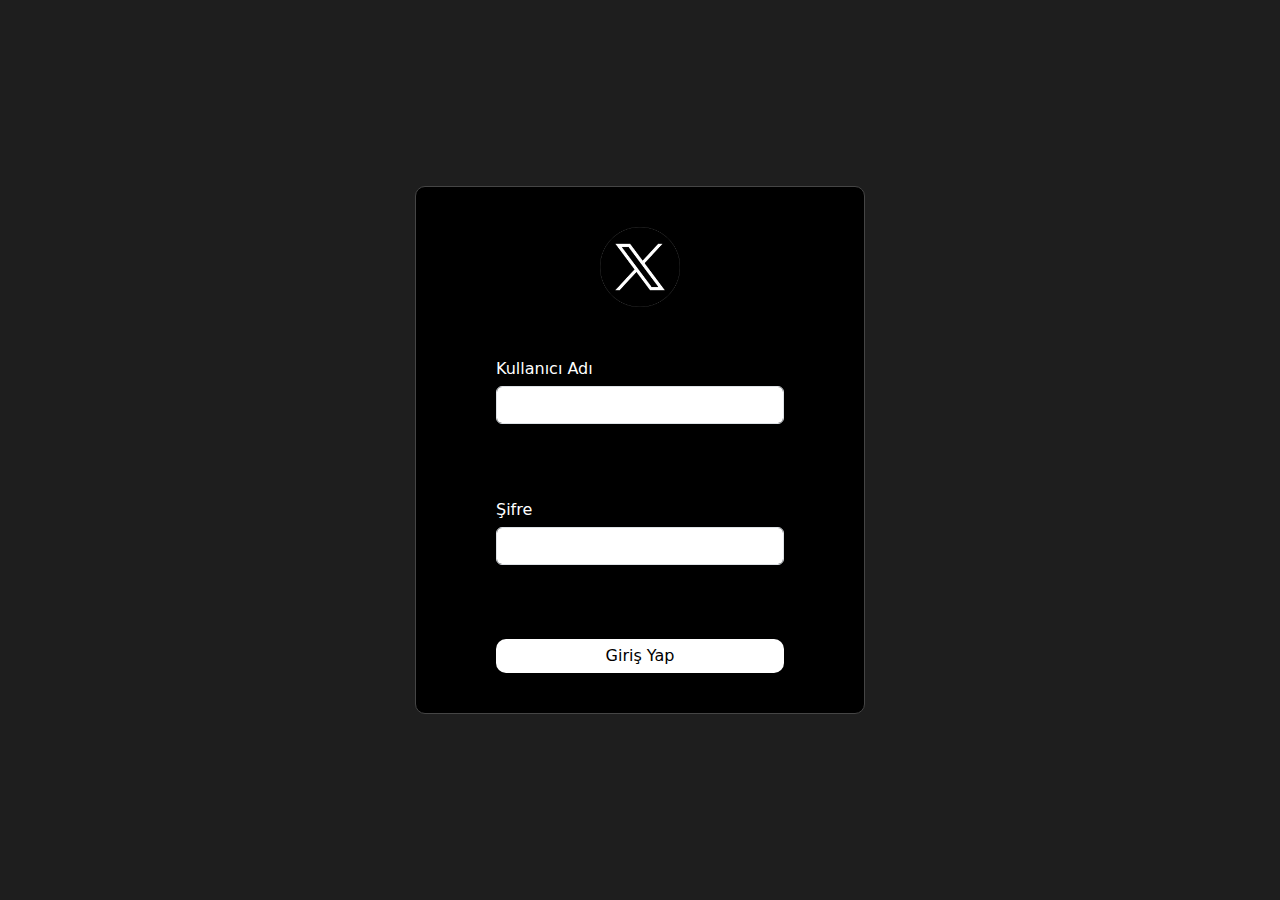
<file: auth.html>
<!DOCTYPE html>
<html lang="en">
  <head>
    <meta charset="UTF-8" />
    <meta
      name="viewport"
      content="width=device-width, initial-scale=1.0"
    />
    <title>X | Giriş Yap</title>

    <link rel="stylesheet" href="scss/style.css" />
    <link
      rel="stylesheet"
      href="https://cdnjs.cloudflare.com/ajax/libs/bootstrap/5.3.1/css/bootstrap.min.css"
    />
  </head>
  <body class="auth-page">
    <form id="login">
      <img src="/images/x-logo.png" />

      <div>
        <label>Kullanıcı Adı</label>
        <input id="name" class="form-control" type="text" />
        <div class="name-warning mt-4"></div>
      </div>

      <div>
        <label>Şifre</label>
        <input id="pass" class="form-control" type="password" />
        <div class="pass-warning mt-4"></div>
      </div>

      <button>Giriş Yap</button>
    </form>

    <script src="scripts/auth.js" type="module"></script>
  </body>
</html>
</file>
<file: scss/style.css>
@import url("https://fonts.googleapis.com/css2?family=Indie+Flower&family=Poppins:wght@100;200;300;400;500;600;700;800;900&display=swap");
button {
  border: none;
  outline: none;
  cursor: pointer;
  padding: 5px 20px;
  border-radius: 10px;
  transition: all 0.3s;
}

.auth-page {
  min-height: 100vh;
  background: rgb(30, 30, 30);
  display: grid;
  place-items: center;
}

.auth-page form {
  background: black;
  color: white;
  display: flex;
  flex-direction: column;
  min-width: 450px;
  align-items: center;
  padding: 40px 80px;
  border: 1px solid rgb(69, 69, 69);
  border-radius: 10px;
  gap: 50px;
}
.auth-page form img {
  width: 80px;
}
.auth-page form div {
  width: 100%;
}
.auth-page form input {
  margin-top: 5px;
}
.auth-page form button {
  width: 100%;
  background: white;
  color: black;
  border-radius: 10px;
}
.auth-page form button:hover {
  background: rgb(198, 198, 198);
}
.auth-page form .warning {
  width: 100%;
  background: #f8d7da;
  padding: 5px 20px;
  color: black;
  border-radius: 5px;
}

.top {
  display: flex;
  gap: 20px;
  align-items: center;
}
.top a {
  color: white;
}

.loading-top {
  margin: 20px;
}

.info-area {
  padding: 20px;
}

.tweet-info {
  display: flex;
  flex-direction: column;
  gap: 20px;
  margin-top: 30px;
}
.tweet-info .user {
  display: flex;
  justify-content: space-between;
  align-items: center;
}
.tweet-info .user .info {
  display: flex;
  align-items: center;
  gap: 10px;
}
.tweet-info .user .info img {
  width: 50px;
  border-radius: 50%;
}
.tweet-info .user button {
  border-radius: 10px;
}
.tweet-info .user button:hover {
  background: rgb(157, 157, 157);
}
.tweet-info .data {
  display: flex;
  gap: 20px;
}
.tweet-info .data p {
  color: rgb(173, 173, 173);
}
.tweet-info .data p .count {
  color: white;
  font-weight: bold;
}
.tweet-info .buttons {
  display: flex;
  justify-content: space-between;
}
.tweet-info .buttons button {
  background: none;
  color: gray;
  border-radius: 50px;
}
.tweet-info .buttons button:hover {
  background: rgba(152, 152, 152, 0.331);
}

.news {
  padding: 20px;
  display: flex;
  flex-direction: column;
  align-items: start;
  gap: 50px;
}

.news form {
  background: rgb(40, 40, 40);
  padding: 5px 15px;
  display: flex;
  gap: 10px;
  align-items: center;
  border-radius: 40px;
  color: rgb(183, 181, 181);
}
.news form input {
  background: none;
  border: none;
  outline: none;
  color: rgb(183, 181, 181);
}

.news ul {
  background: rgb(40, 40, 40);
  border-radius: 10px;
  padding: 20px;
  list-style: none;
  min-width: 250px;
}
.news ul li {
  padding: 10px;
  border-bottom: 1px solid rgb(95, 94, 94);
}

.user-page .top {
  padding: 20px;
}
.user-page .user-page-info {
  padding: 20px;
  border-bottom: 1px solid rgb(70, 70, 70);
}
.user-page .user-page-info div {
  display: flex;
  gap: 40px;
}
.user-page .user-page-info div p {
  color: rgb(171, 171, 171);
}
.user-page .user-page-info div p span:nth-child(1) {
  color: white;
  font-weight: bold;
}

.banner {
  position: relative;
}
.banner img {
  width: 100%;
  height: 200px;
}
.banner .user-pp {
  position: absolute;
  bottom: -65px;
  left: 30px;
  max-width: 130px;
  max-height: 130px;
  border-radius: 50%;
  border: 3px solid black;
}

.user-page .buttons {
  display: flex;
  justify-content: end;
  align-items: center;
  margin-top: 40px;
  margin-right: 40px;
  gap: 30px;
}
.user-page .buttons .icon {
  border: 1px solid;
  border-radius: 50%;
  width: 40px;
  height: 40px;
  display: grid;
  place-items: center;
}
.user-page .buttons button {
  border-radius: 40px;
}

.feed {
  background: black;
  color: white;
  min-height: 100vh;
  font-family: "poppins";
  overflow: hidden;
  display: grid;
  grid-template-columns: 1fr 3fr 1fr;
}
@media (max-width: 1000px) {
  .feed {
    grid-template-columns: 1fr 3fr;
  }
}
@media (min-width: 1000px) {
  .feed {
    grid-template-columns: 1fr 600px 1fr;
  }
}

.left-bar {
  display: flex;
  flex-direction: column;
  justify-content: space-between;
}
.left-bar a {
  color: white;
}
@media (min-width: 1300px) {
  .left-bar {
    align-items: end;
    margin-right: 50px;
  }
}
.left-bar img {
  width: 80px;
}
@media (max-width: 1300px) {
  .left-bar img {
    width: 50px;
  }
}
.left-bar nav {
  display: flex;
  flex-direction: column;
  padding: 20px 10px;
}
@media (max-width: 1300px) {
  .left-bar nav {
    align-items: end;
  }
}
.left-bar nav a {
  display: flex;
  font-size: 19px;
  gap: 10px;
  padding: 20px 10px;
  border-radius: 6px;
  cursor: pointer;
  transition: all 0.4s;
}
.left-bar nav a:hover {
  background: rgb(50, 50, 50);
}
.left-bar nav button {
  background: #1da1f2;
  color: white;
  margin-top: 20px;
  border-radius: 4px;
  font-weight: bold;
}
.left-bar nav button:hover {
  background: rgb(0, 97, 161);
}
@media (max-width: 1300px) {
  .left-bar nav button {
    padding: 0;
    width: 50px;
    height: 50px;
    display: grid;
    place-items: center;
    border-radius: 50%;
  }
}
@media (max-width: 1300px) {
  .left-bar nav i {
    font-size: 26px;
  }
}
.left-bar nav span {
  white-space: nowrap;
}
@media (max-width: 1300px) {
  .left-bar nav span {
    display: none;
  }
}
.left-bar .user-info {
  display: flex;
  gap: 10px;
}
@media (max-width: 1300px) {
  .left-bar .user-info {
    flex-direction: column;
    align-items: end;
  }
}
.left-bar .user-info img {
  height: 60px;
  width: 60px;
  border-radius: 50%;
}
.left-bar .user-info button {
  background: gray;
  border-radius: 6px;
  color: white;
}
@media (max-width: 1300px) {
  .left-bar .user-info button span {
    display: none;
  }
}
@media (max-width: 1300px) {
  .left-bar .user-info p {
    display: none;
  }
}

main {
  overflow: auto;
  height: 100vh;
  border: 1px solid rgb(60, 60, 60);
}
main::-webkit-scrollbar {
  width: 10px;
  background: black;
}
main::-webkit-scrollbar-thumb {
  background: gray;
  border-radius: 5px;
}
main header {
  padding: 20px;
  font-weight: bold;
  font-size: 21px;
  border-bottom: 1px solid rgb(60, 60, 60);
}
main #post-tweet {
  display: flex;
  gap: 10px;
  border-bottom: 1px solid rgb(60, 60, 60);
  padding: 10px;
}
main #post-tweet img {
  width: 50px;
  height: 50px;
  border-radius: 50%;
}
main #post-tweet .input-area {
  width: 100%;
}
main #post-tweet .input-area input {
  width: 100%;
  background: black;
  color: white;
  border: none;
  outline: none;
  padding: 10px 20px;
  font-size: 20px;
}
main #post-tweet .input-area .buttons {
  display: flex;
  justify-content: end;
}
main #post-tweet .input-area .buttons button {
  border-radius: 60px;
  background: #1da1f2;
  color: white;
}
main #post-tweet .input-area .buttons button:hover {
  background: rgb(0, 92, 149);
}

.tweets-area {
  display: flex;
  flex-direction: column;
}

.tweet {
  display: flex;
  padding: 10px;
  gap: 15px;
  border-bottom: 1px solid rgb(50, 50, 50);
}
.tweet:hover {
  background: rgb(28, 28, 28);
}
.tweet #user-img {
  height: 50px;
  border-radius: 50%;
}
.tweet .body {
  width: 100%;
  margin-top: 10px;
}
.tweet .body .user {
  display: flex;
  align-items: center;
  justify-content: space-between;
}
.tweet .body .user .info {
  display: flex;
  gap: 10px;
  text-decoration: none;
  color: white;
}
.tweet .body .user p {
  color: gray;
}
.tweet .body .content {
  text-decoration: none;
  color: white;
}
.tweet .body .content img {
  width: 100%;
  border-radius: 10px;
  max-height: 300px;
  -o-object-fit: cover;
     object-fit: cover;
}
.tweet .body .content video {
  width: 100%;
  border-radius: 10px;
  max-height: 500px;
}
.tweet .body .buttons {
  display: flex;
  justify-content: space-between;
  margin-top: 20px;
}
.tweet .body .buttons button {
  background: none;
  color: rgb(136, 136, 136);
}
.tweet .body .buttons button:hover {
  background: rgba(236, 236, 236, 0.247);
  border-radius: 50px;
}

@media (max-width: 1000px) {
  .news {
    display: none;
  }
}/*# sourceMappingURL=style.css.map */
</file>
